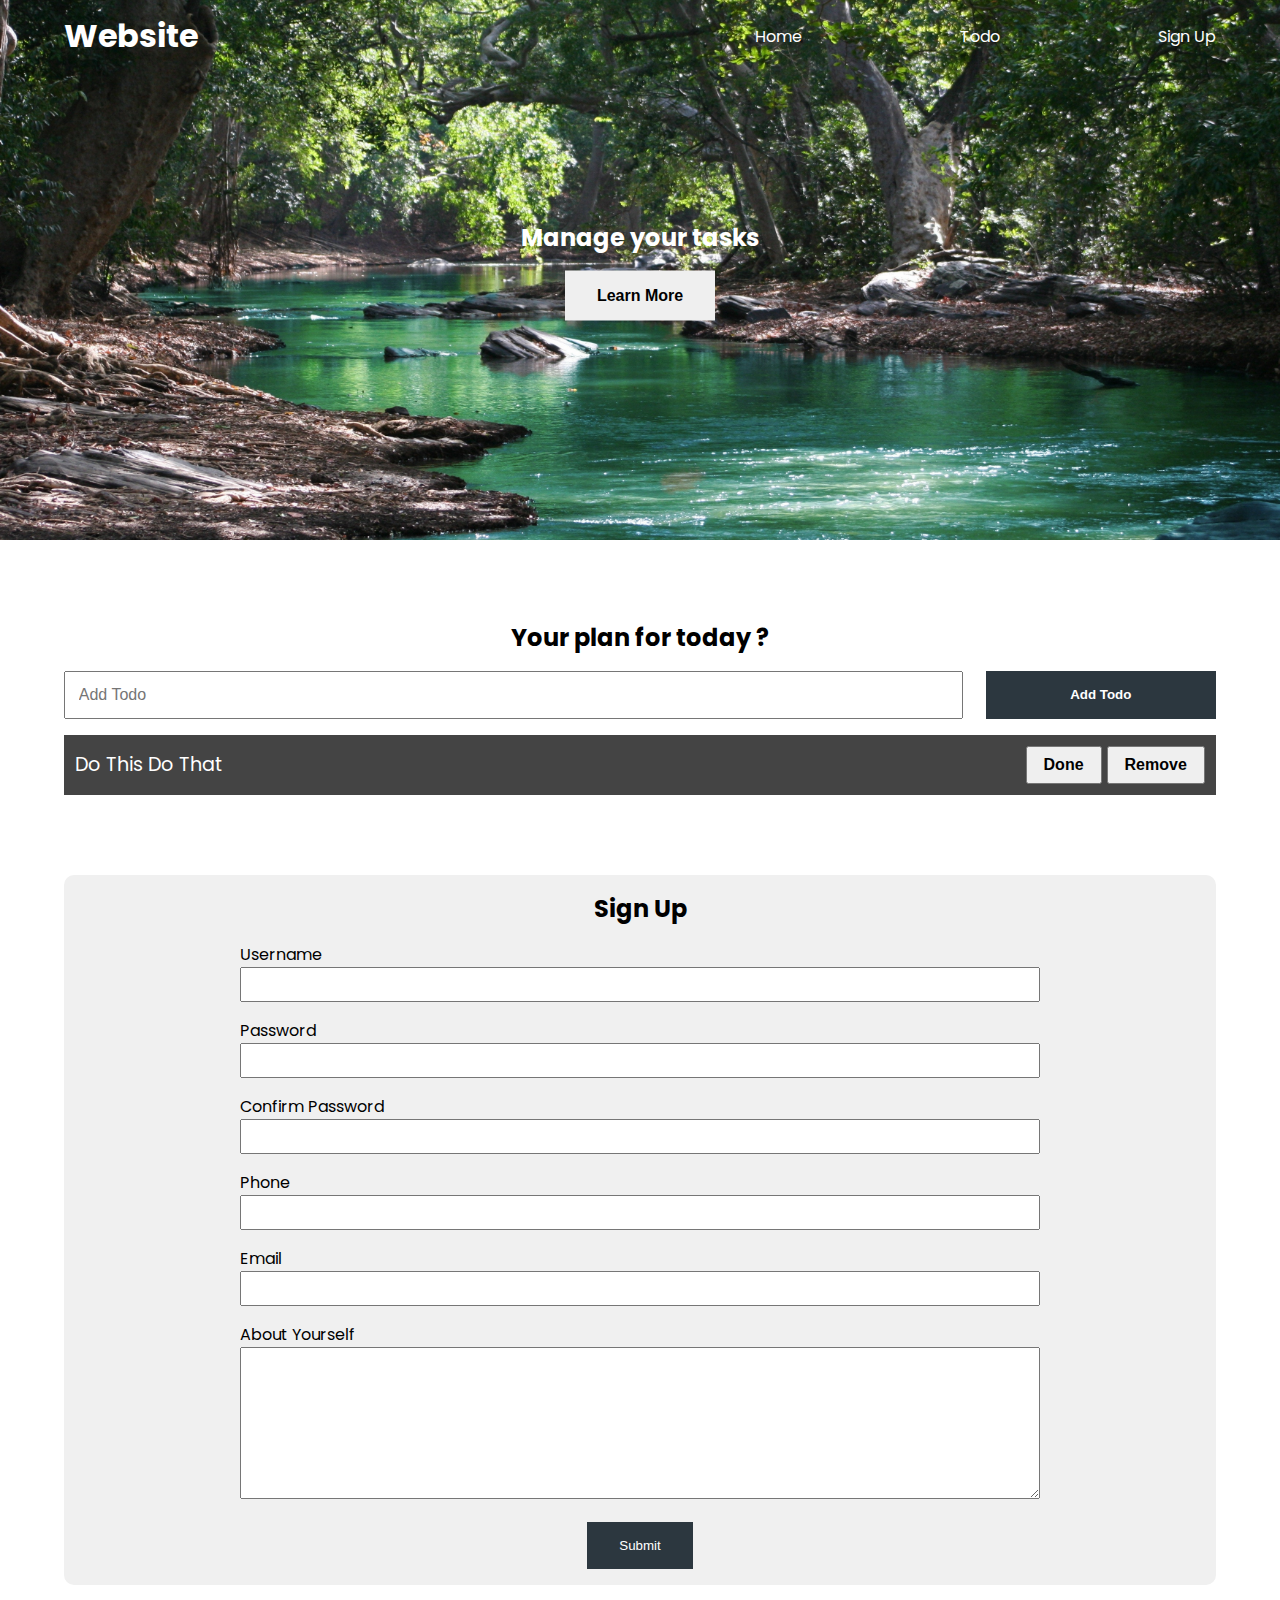
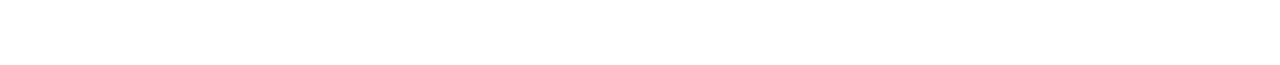
<file: DOM TUTORIAL/index.html>
<!DOCTYPE html>
<html lang="en">
<head>
    <meta charset="UTF-8">
    <meta name="viewport" content="width=device-width, initial-scale=1.0">
    <title>My website</title>
    <link rel="stylesheet" href="style.css" />
    <script src="./102.js " defer></script>
</head>
<body>
    <header class="header">
        <nav class="nav container">
          <h1 class="logo">Website</h1>
          <ul class="nav-items">
            <li class="nav-item"><a href="#home">Home</a></li>
            <li class="nav-item"><a href="#Todo">Todo</a></li>
            <li class="nav-item"><a href="#Sign Up">Sign Up</a></li>
          </ul>
        </nav>
        <div class="headline">
          <h2 id="main-heading">
            Manage your tasks <span style="display: none">Hello</span>
          </h2>
          <button class="btn btn-headline">Learn More</button>
        </div>
      </header>
  
      <section class="section-todo container">
        <h2>Your plan for today ?</h2>
        <!-- todo form  -->
        <form class="form-todo">
          <input type="text" name="" id="" placeholder="Add Todo" />
          <input type="submit" value="Add Todo" class="btn" />
        </form>
  
        <ul class="todo-list">
          <li>
            <span class="text">Do this do that</span>
            <div class="todo-buttons">
              <button class="todo-btn done">Done</button>
              <button class="todo-btn remove">Remove</button>
            </div>
          </li>
        </ul>
      </section>
  
      <section class="section-signup container">
        <h2>Sign Up</h2>
        <form class="signup-form">
          <div class="form-group">
            <label for="username">Username</label>
            <input type="text" name="username" id="username" />
          </div>
          <div class="form-group">
            <label for="password">Password</label>
            <input type="password" name="password" id="password" />
          </div>
          <div class="form-group">
            <label for="confirmPassword">Confirm Password</label>
            <input type="password" name="confirmPassword" id="confirmPassword" />
          </div>
          <div class="form-group">
            <label for="phone">Phone</label>
            <input type="text" name="phone" id="phone" />
          </div>
          <div class="form-group">
            <label for="email">Email</label>
            <input type="email" name="email" id="email" />
          </div>
          <div class="form-group">
            <label for="about">About Yourself</label>
            <textarea name="about" id="about" cols="30" rows="10"></textarea>
          </div>
          <button type="submit" class="btn signup-btn">Submit</button>
        </form>
      </section>

</body>
</html>
</file>
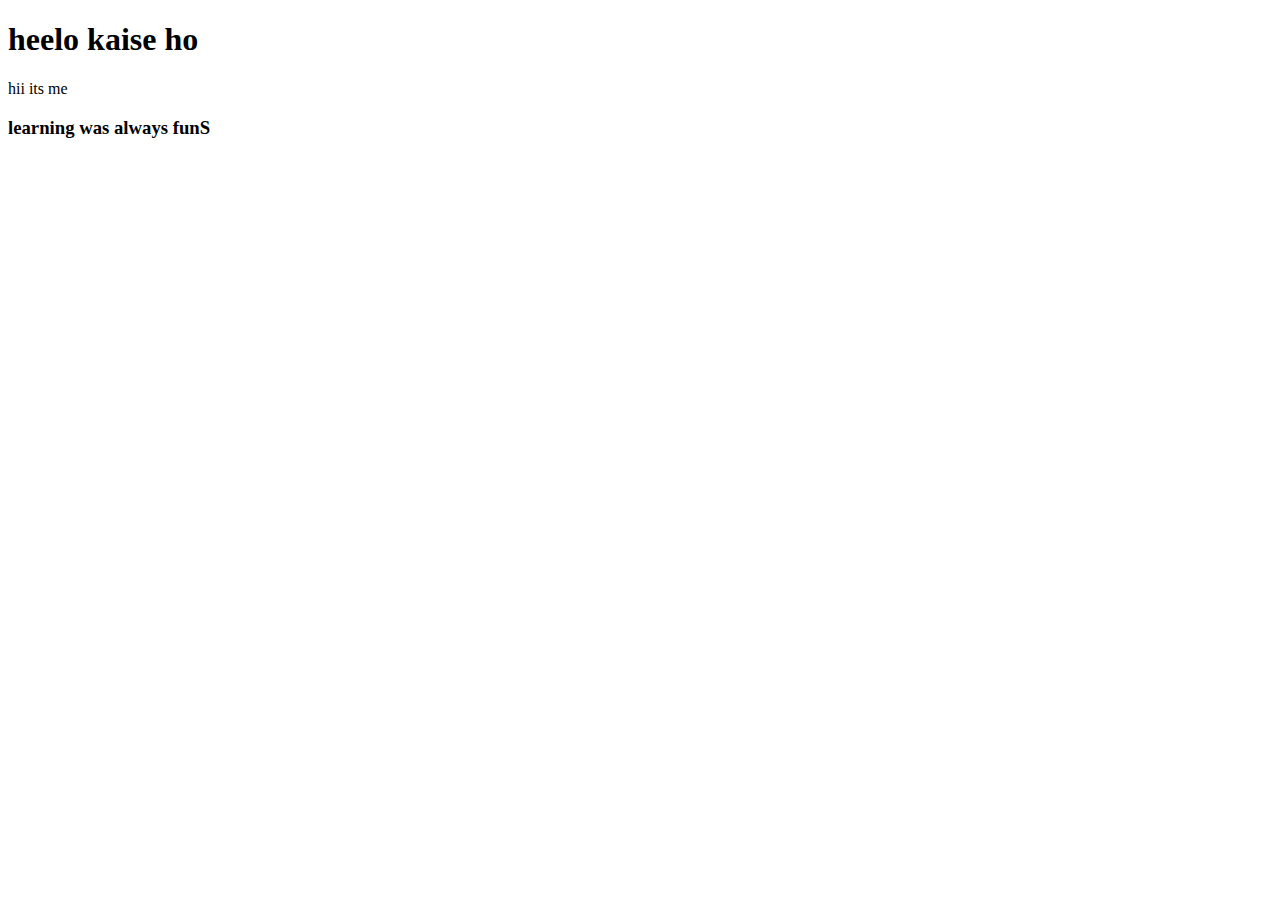
<file: javascript/index.html>
<!DOCTYPE html>
<html lang="en">
<head>
    <meta charset="UTF-8">
    <meta name="viewport" content="width=device-width, initial-scale=1.0">
    <title>Document</title>
</head>
<body>
    <script src="./index.js"></script>
    <h1>heelo kaise ho</h1>
    <p>hii its me</p>
    <h3>learning was always funS</h3>
</body>
</html>
</file>
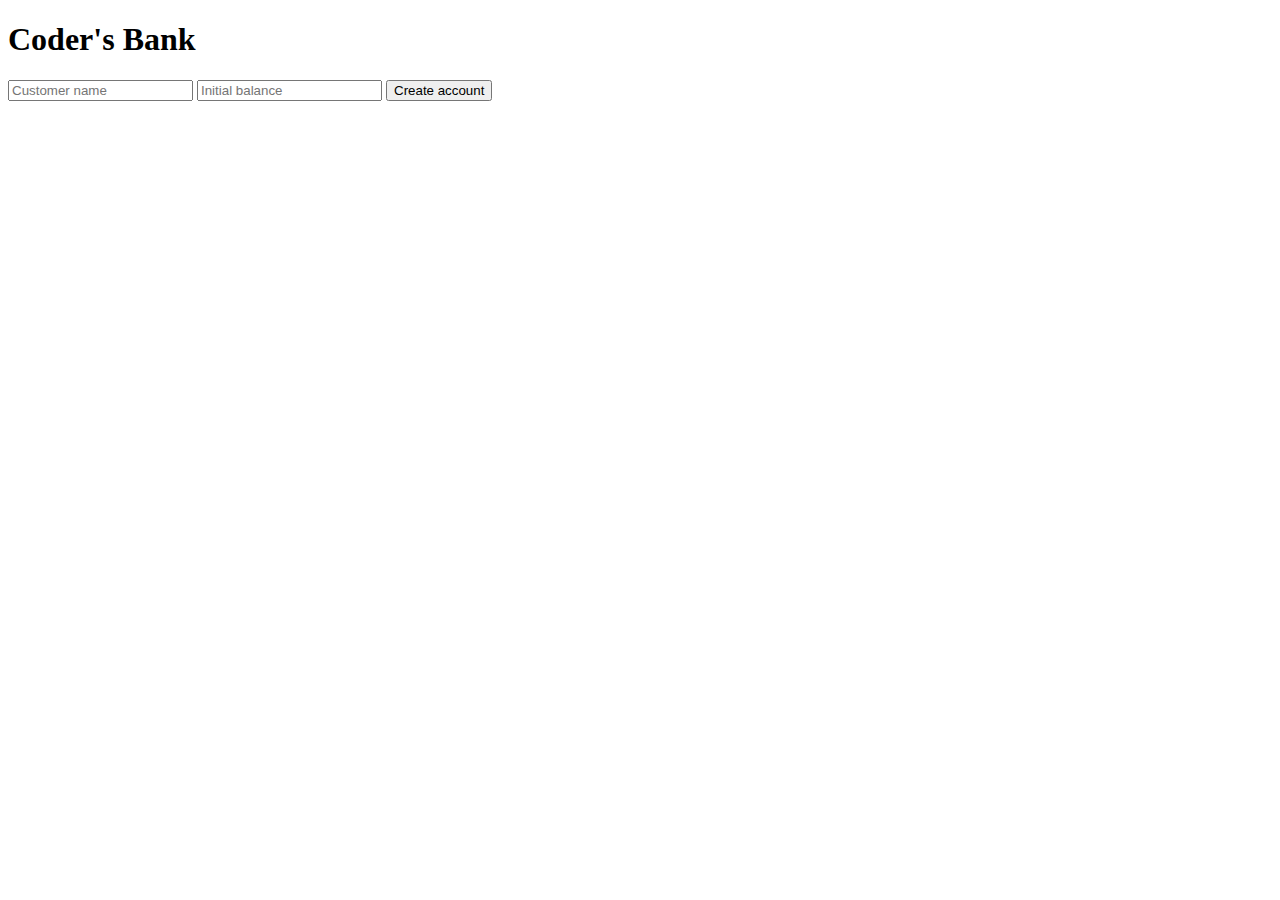
<file: OOPS in JS/index.html>
<!DOCTYPE html>
<html lang="en">
<head>
    <meta charset="UTF-8">
    <meta name="viewport" content="width=device-width, initial-scale=1.0">
    <title>Document</title>
</head>
<body>


    <h1>Coder's Bank</h1>
    <form id="accountform">
        <input type="text" placeholder="Customer name" id="Customer name">
        <input type="number" placeholder="Initial balance" id="balance">
        <button>Create account</button>

    </form>
    <script src="index.js"></script>
</body>
</html>
</file>
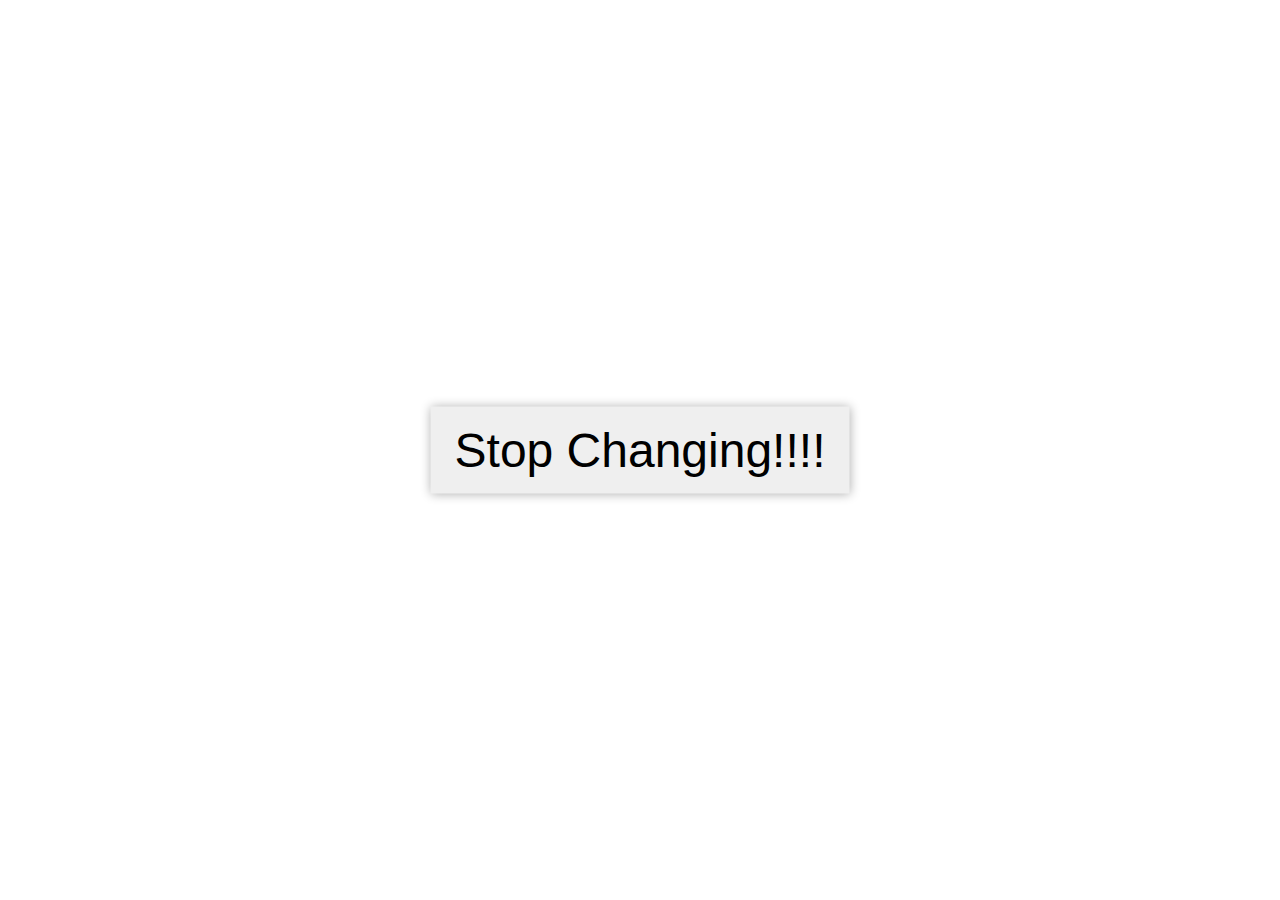
<file: DOM TUTORIAL/javascript3/index.html>
<!DOCTYPE html>
<html lang="en">
  <head>
    <meta charset="UTF-8" />
    <meta http-equiv="X-UA-Compatible" content="IE=edge" />
    <meta name="viewport" content="width=device-width, initial-scale=1.0" />
    <link rel="stylesheet" href="./setInterval.css" />
    <script src="./130.js" defer></script>
    <title>Set Interval Example</title>
  </head>
  <body>
    <button>Stop Changing!!!!</button>
  </body>
</html>
</file>
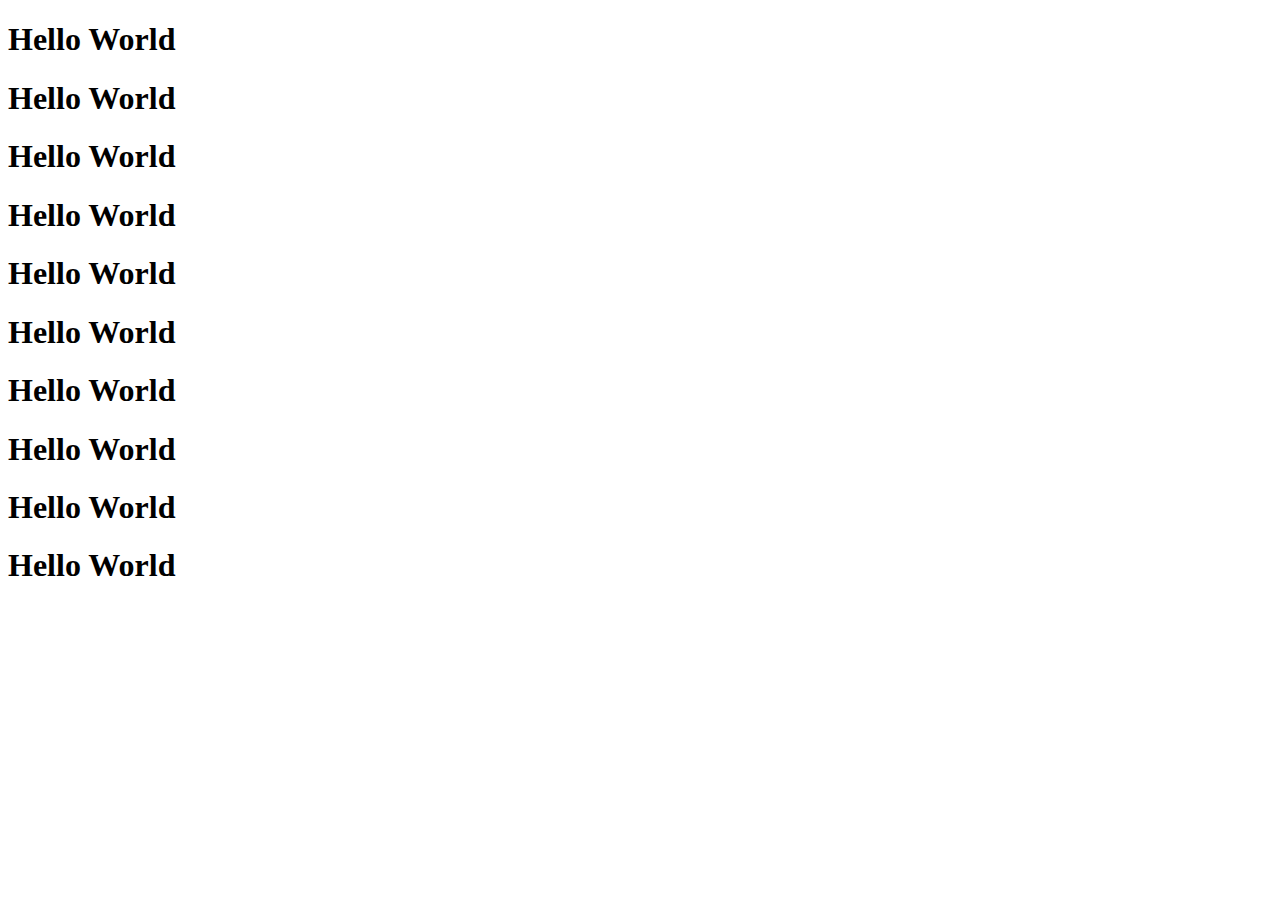
<file: DOM TUTORIAL/javascript3/pramid/index.html>
<!DOCTYPE html>
<html lang="en">
<head>
    <meta charset="UTF-8">
    <meta name="viewport" content="width=device-width, initial-scale=1.0">
    <title>Document</title>
    <script src="./132.js" defer></script>
</head>
<body>
    <h1 class="heading1">Hello World</h1>
  <h1 class="heading2">Hello World</h1>
  <h1 class="heading3">Hello World</h1>
  <h1 class="heading4">Hello World</h1>
  <h1 class="heading5">Hello World</h1>
  <h1 class="heading6">Hello World</h1>
  <h1 class="heading7">Hello World</h1>
  <h1 class="heading8">Hello World</h1>
  <h1 class="heading9">Hello World</h1>
  <h1 class="heading10">Hello World</h1>
</body>
</html>
</file>
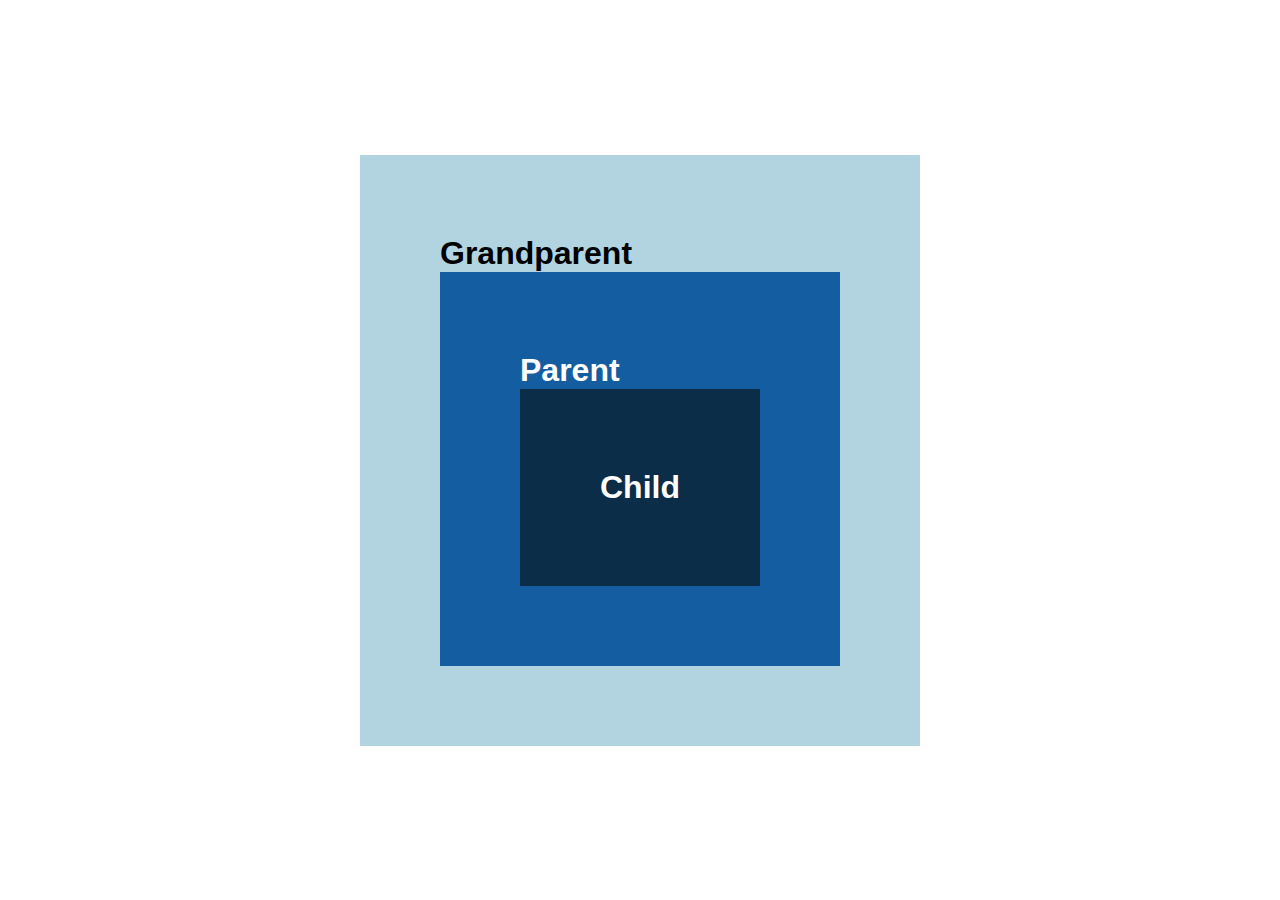
<file: DOM TUTORIAL/button/eventbubbling.html>
<!DOCTYPE html>
<html lang="en">
  <head>
    <meta charset="UTF-8" />
    <meta http-equiv="X-UA-Compatible" content="IE=edge" />
    <meta name="viewport" content="width=device-width, initial-scale=1.0" />
    <link rel="stylesheet" href="./style2.css" />
    <script src="./104.js" defer></script>
    <title>Event Bubbling | Capturing | delegation</title>
  </head>
  <body>
    <main>
      <div class="grandparent box">
        Grandparent
        <div class="parent box">
          Parent
          <div class="child box">Child</div>
        </div>
      </div>
    </main>
  </body>
</html>
</file>
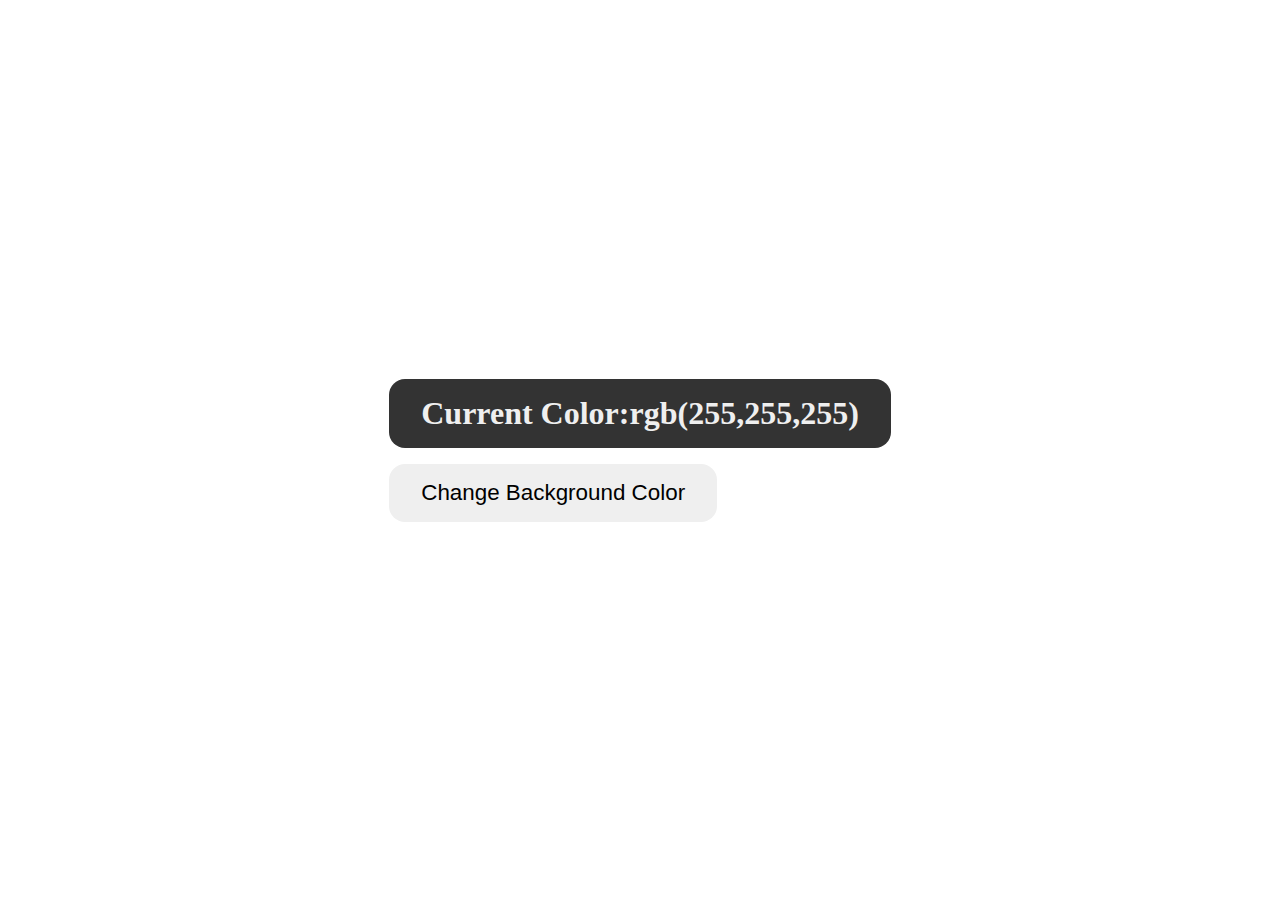
<file: DOM TUTORIAL/button/index1.html>
<!DOCTYPE html>
<html lang="en">
<head>
    <meta charset="UTF-8">
    <meta name="viewport" content="width=device-width, initial-scale=1.0">
    <title>Random colors</title>
    <link rel="stylesheet" href="./style.css">
    <script src="./103.js" defer></script>
</head>
<body>
    <main>
        <div class="container">
            <h1>Current Color:<span class="current-color">rgb(255,255,255)</span></h1>
            <button>Change Background Color</button>
        </div>
    </main>
</body>
</html>
</file>
<file: DOM TUTORIAL/style.css>
@import url("https://fonts.googleapis.com/css2?family=Poppins:wght@200;300;400;500;600;700&display=swap");

* {
  box-sizing: border-box;
  padding: 0;
  margin: 0;
}

body {
  font-family: "Poppins", sans-serif;
}

a {
  text-decoration: none;
  color: white;
}

.header {
  position: relative;
  min-height: 60vh;
  background: url("pexels-ian-turnell-709552.jpg");
  background-position: center;
  background-repeat: no-repeat;
  background-size: cover;
  color: white;
}
.bg-dark {
  background: #000;
  color: #eee;
}

.container {
  max-width: 1200px;
  margin: auto;
  width: 90%;
}
.nav {
  min-height: 8vh;
  display: flex;
  justify-content: space-between;
  align-items: center;
}

.nav-items {
  width: 40%;
  display: flex;
  list-style-type: none;
  justify-content: space-between;
}
.headline {
  text-align: center;
  position: absolute;
  top: 50%;
  left: 50%;
  transform: translate(-50%, -50%);
}

.btn {
  display: inline-block;
  outline: none;
  border: none;
  cursor: pointer;
}

.btn-headline {
  padding: 1rem 2rem;
  font-size: 1rem;
  margin-top: 1rem;
  font-weight: 600;
}

.section-todo {
  margin-top: 5rem;
  text-align: center;
}

.bg-dark{
  background: #000;
  color: #eee;
}
.form-todo {
  min-height: 5vh;
  display: flex;
  justify-content: space-between;
  margin-top: 1rem;
}

.form-todo input {
  min-height: 100%;
}
.form-todo input[type="text"] {
  width: 78%;
  padding: 0.8rem;
  font-size: 1rem;
  font-weight: 400;
}
.form-todo input[type="submit"] {
  width: 20%;
  background: rgb(44, 55, 63);
  color: white;
  font-weight: bold;
}
.todo-list {
  text-align: left;
  font-size: 1.2rem;
  list-style-type: none;
}
.todo-list li {
  padding: 0.7rem;
  background: #444;
  color: white;
  margin-top: 1rem;
  text-transform: capitalize;
  display: flex;
  justify-content: space-between;
  align-items: center;
}
.todo-btn {
  /* min-height: 100%; */
  padding: 0.5rem 1rem;
  font-size: 1rem;
  font-weight: bold;
  cursor: pointer;
}
.section-signup {
  margin: 5rem auto;
  text-align: center;
  background: rgb(240, 240, 240);
  border-radius: 10px;
  padding: 1rem;
}

.signup-form {
  max-width: 800px;
  width: 95%;
  text-align: left;
  margin: auto;
}
.signup-form label {
  display: block;
}

.signup-form input {
  display: block;
  width: 100%;
  padding: 0.5rem;
}
.form-group {
  margin-top: 1rem;
}
.signup-form textarea {
  width: 100%;
}
.signup-btn {
  background: rgb(44, 55, 63);
  color: white;
  padding: 1rem 2rem;
  display: block;
  margin: auto;
  margin-top: 1rem;
}
</file>
<file: DOM TUTORIAL/javascript3/setInterval.css>
button {
    position: absolute;
    top: 50%;
    left: 50%;
    transform: translate(-50%, -50%);
    padding: 1rem 1.5rem;
    border: none;
    outline: none;
    cursor: pointer;
    font-size: 3rem;
    box-shadow: 0px 0px 10px rgba(0, 0, 0, 0.322);
    transition: all 0.4s;
  }
  button:hover {
    box-shadow: 0px 0px 15px rgba(0, 0, 0, 0.438);
  }
</file>
<file: DOM TUTORIAL/button/style2.css>
*{
    padding:0;
    margin: 0;
    box-sizing: border-box;
  }
  
  body{
    font-family:arial,sans-serif;
  }
  
  
  main{
    display:flex;
    justify-content:center;
    align-items: center;
    height:100vh;
  }
  
  .box{
    min-width:100px;
    min-height: 100px;
    padding:5rem;
    color:white;
    font-weight: bold;
    font-size: 2rem;
    cursor: pointer;
  }
  
  .grandparent{
    background: #b1d4e0;
    color:black;
  }
  
  .parent{
    background: #145da0;
  }
  
  .child{
    background: #0c2d48;
  }
</file>
<file: DOM TUTORIAL/button/style.css>
*{
   box-sizing: border-box;
   padding: 0;
   margin: 0;
}

main{
    min-height: 100vh;
    display: flex;
    justify-content: center;
    align-items: center;
}

h1{
    padding: 1rem 2rem;
    background-color: #333;
    color: #efefef;
    border-radius: 1rem;
}

button{
    padding: 1rem 2rem;
    font-size: 1.4rem;
    border-radius: 1rem;
    cursor: pointer;
    margin-top: 1rem;
    border: none;
    outline: none;
    transition: background 0.4s;
}

button:hover{
    background: rgb(214,214,214);
}
</file>
